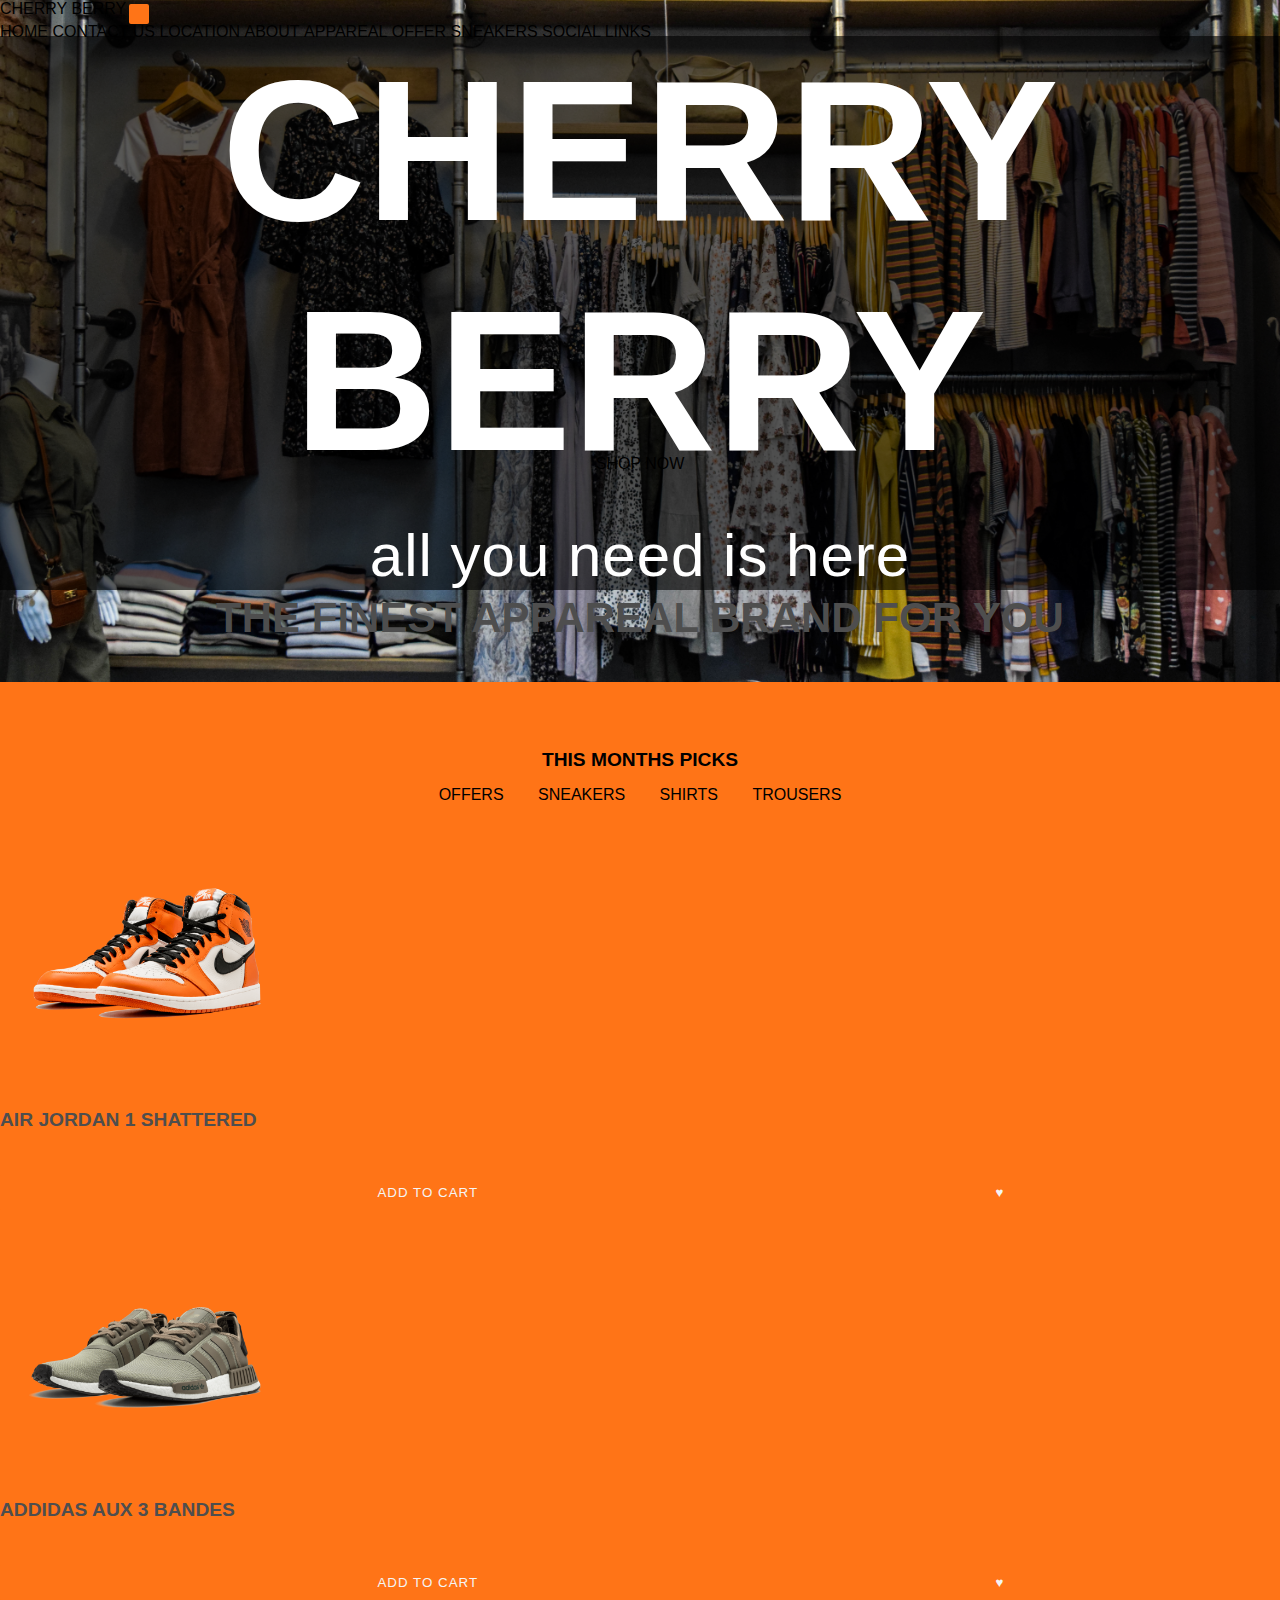
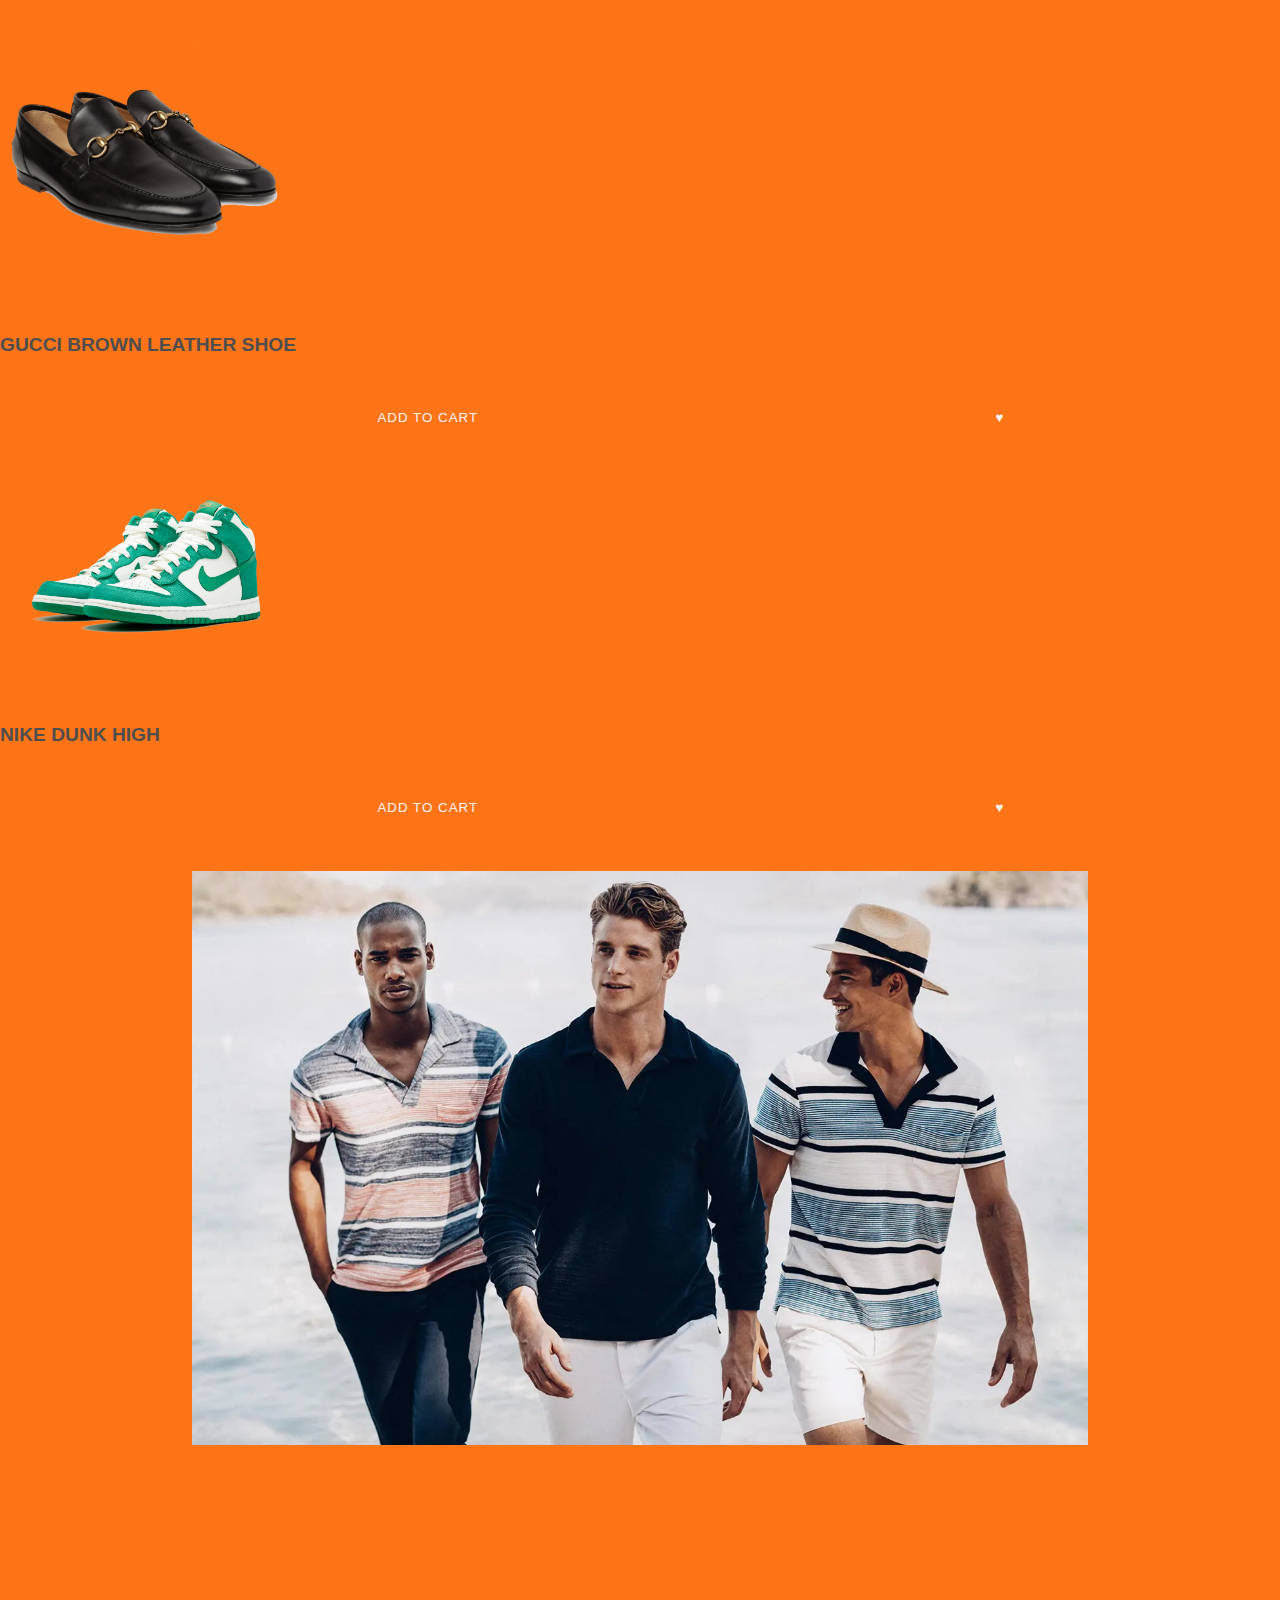
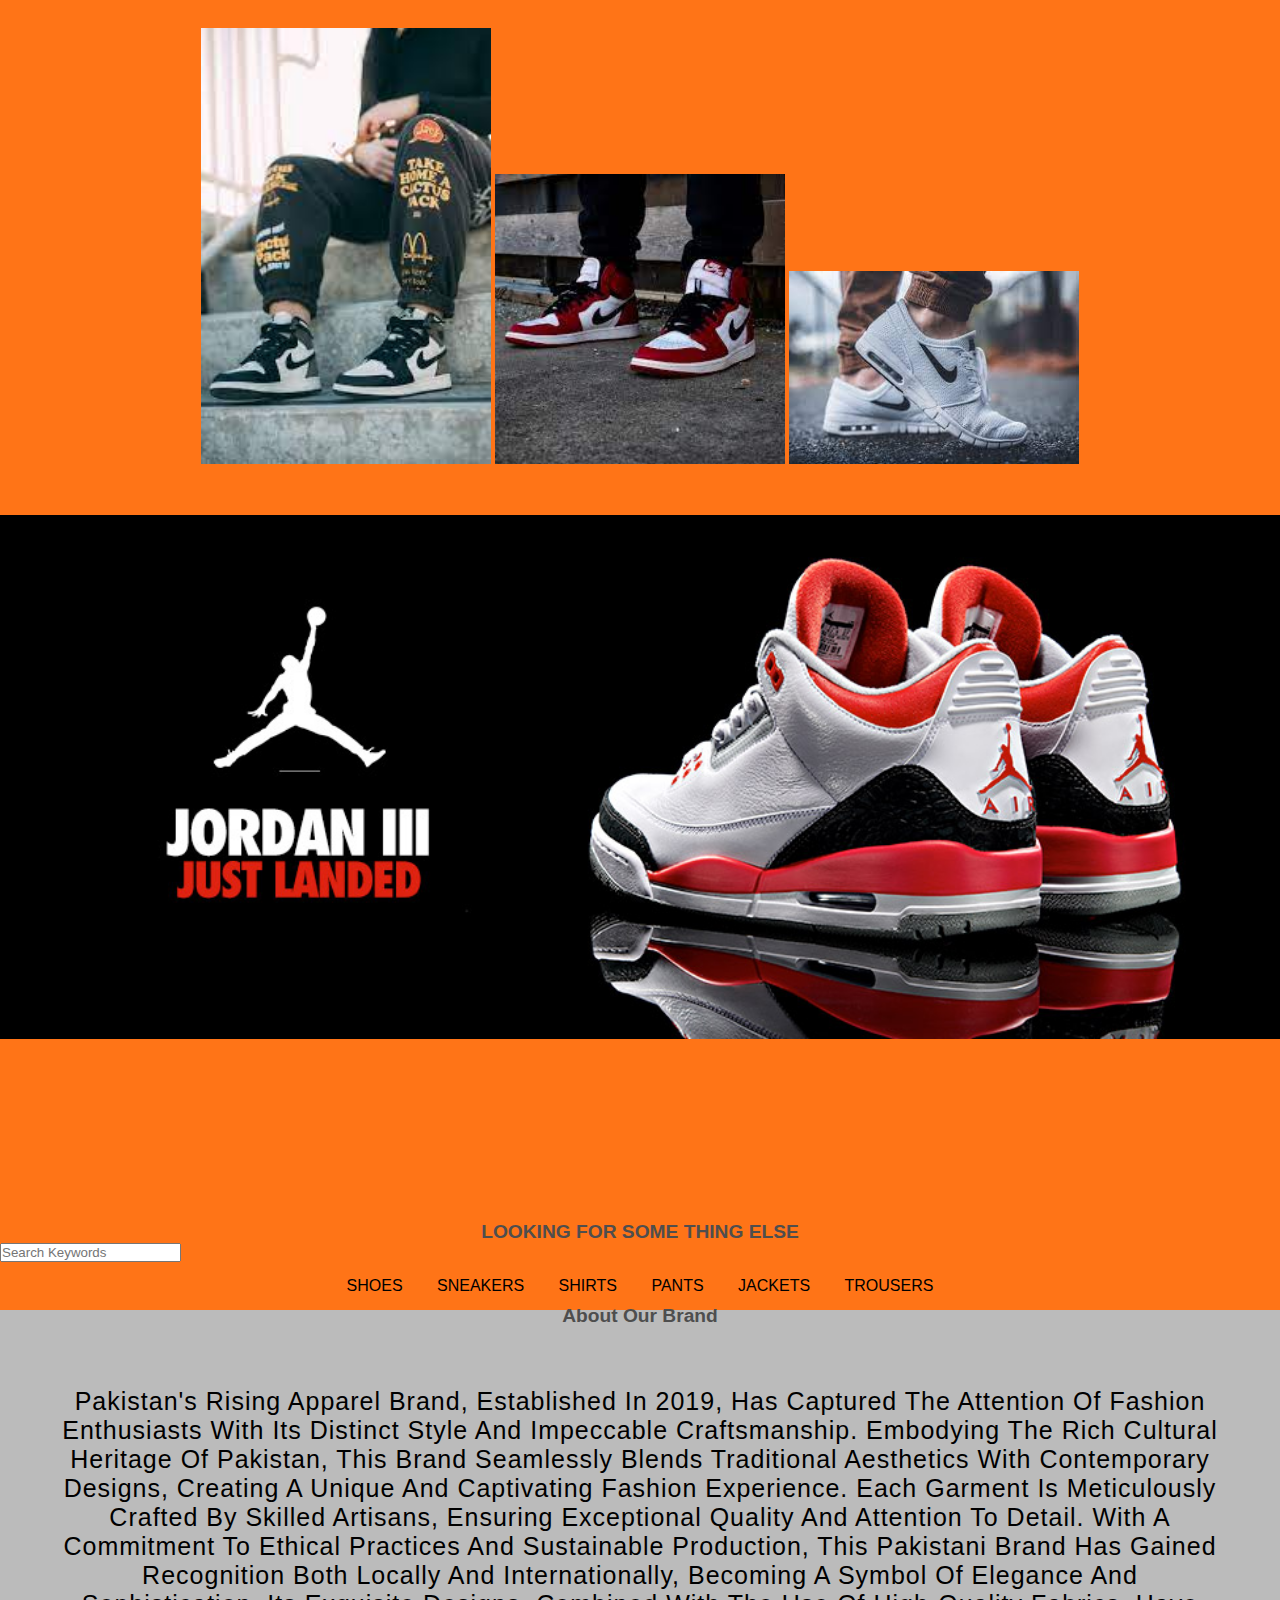
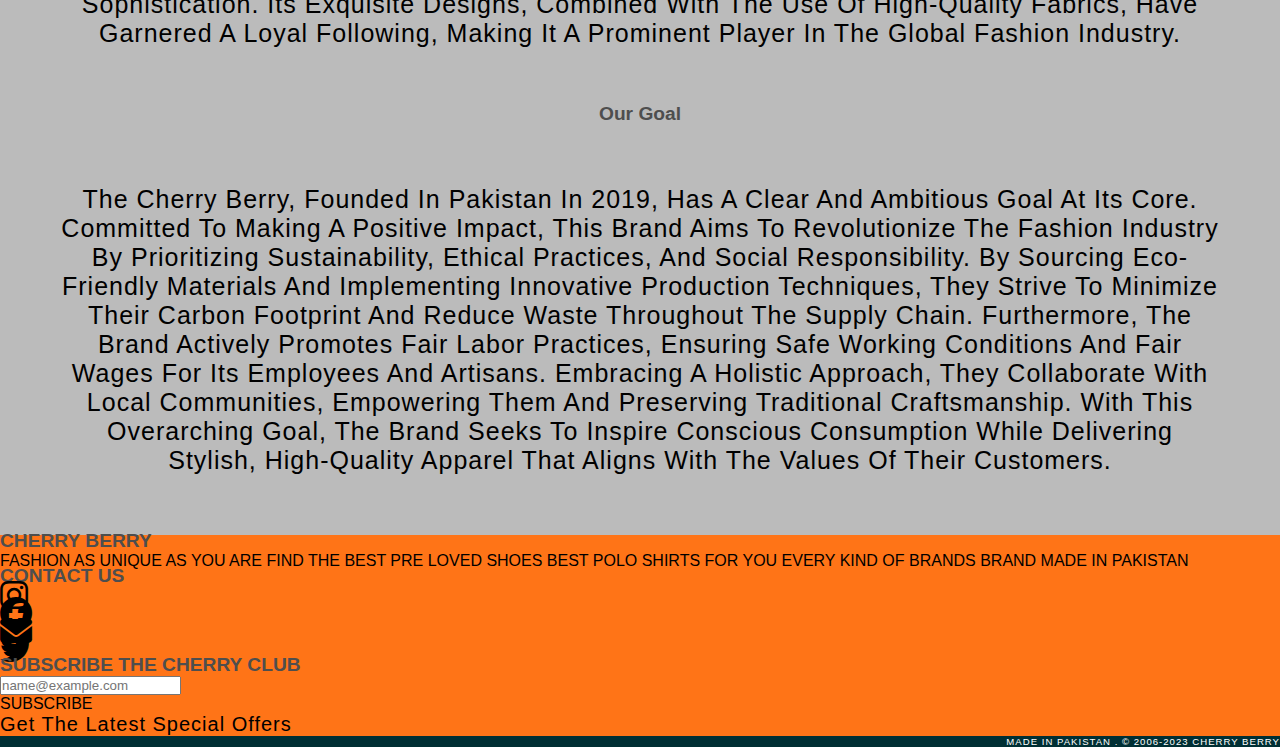
<file: FMPROJECT/index.html>
<!DOCTYPE html>
<html lang="en">

<head>
    <meta charset="UTF-8">
    <meta name="viewport" content="width=device-width, initial-scale=1.0">
    <link rel="stylesheet" href="https://cdnjs.cloudflare.com/ajax/libs/font-awesome/6.4.0/css/all.min.css">
    <link rel="stylesheet" href="style.css">
    <link href="https://cdn.jsdelivr.net/npm/bootstrap@5.3.0-alpha1/dist/css/bootstrap.min.css" rel="stylesheet"
        integrity="sha384-GLhlTQ8iRABdZLl6O3oVMWSktQOp6b7In1Zl3/Jr59b6EGGoI1aFkw7cmDA6j6gD" crossorigin="anonymous">


    <title>Document</title>
</head>

<body>

    <div class="main">





        <nav class="navbar navbar-expand-lg navbar-dark text-white ">
            <div class="container-fluid">
                <a class="navbar-brand" href="#">Cherry Berry</a>
                <button class="navbar-toggler" type="button" data-bs-toggle="collapse"
                    data-bs-target="#navbarSupportedContent" aria-controls="navbarSupportedContent"
                    aria-expanded="false" aria-label="Toggle navigation">
                    <span class="navbar-toggler-icon"></span>
                </button>

                <div class="collapse navbar-collapse nav" id="navbarNavDropdown">
                    <ul class="navbar-nav ms-auto">
                        <li class="nav-item text-white fw-bold">
                            <a class="nav-link text-uppercase text-uppercase text-white active" href="#">Home</a>
                        </li>
                        <li class="nav-item text-white fw-bold">
                            <a class="nav-link text-uppercase text-uppercase text-white "
                                href="https://mail.google.com/?">Contact Us</a>
                        </li>
                        <li class="nav-item text-white fw-bold">
                            <a class="nav-link text-uppercase text-uppercase text-white "
                                href="https://maps.google.com/">Location</a>
                        </li>
                        <li class="nav-item text-white fw-bold">
                            <a class="nav-link text-uppercase text-uppercase text-white "
                                href="https://www.nike.com/">About</a>
                        </li>
                        <li class="nav-item ">
                            <a class="nav-link text-uppercase text-white fw-bold "
                                href="https://www.gucci.com/us/en/">Appareal</a>
                        </li>
                        <li class="nav-item">
                            <a class="nav-link text-uppercase text-white fw-bold "
                                href="https://www.offers.com/">offer</a>
                        </li>
                        <li class="nav-item">
                            <a class="nav-link text-uppercase text-white fw-bold "
                                href="https://www.nike.ae/en/jordan.html">Sneakers</a>
                        </li>
                        <li class="nav-item">
                            <a class="nav-link text-uppercase text-white fw-bold "
                                href="https://www.instagram.com/darkk_shah/">Social Links</a>
                        </li>
                    </ul>
                </div>
            </div>
        </nav>



        <div class="row m-0 justify-content-center main2">

            <div class="main3">
                <h1 class="hed5">Cherry Berry</h1>
                <p class="pera5">All you Need Is here</p>
               </div>
               
               <div class="btn1">

                <div class="text-center ">
    
    
                    <a class="btn btn-outline-light mt- rounded-pill"
                        href="https://www.nike.ae/en/air-jordan-1-retro-high-og-mens-shoes/DZ5485.html" role="button">Shop
                        Now</a>
    
                </div>
            </div>
        </div><br><br><br><br><br><br><br>




      

        <!-- <div class="img2">
            <img class="" src="img/omar-prestwich-jLEGurepDco-unsplash.jpg" alt="" >
        </div> -->
        <div class="para1">
            <h1>The Finest Appareal Brand for You</h1>
            <br>
        </div>
    </div>





    </div>
    </div><br><br><br><br>
    <div class="hasa">
        <h1 class="hed1">THIS MONTHS PICKS</h1>
        <ul>
            <span class="lis3">
                <li>
                    <a class="lis4" href="https://www.offers.com/">Offers</a>
                </li>
                <li>
                    <a class="lis4" href="https://www.nike.ae/en/jordan.html">Sneakers</a>
                </li>
                <li>
                    <a class="lis4" href="https://www.ralphlauren.com/men-clothing-polo-shirts">Shirts</a>
                </li>
                <li>
                    <a class="lis4" href="https://www.nike.com/gb/w/mens-trousers-tights-2kq19znik1">Trousers</a>
                </li>
            </span>
        </ul>
    </div>

    <div class="container">
        <div class="row m-0 g-4">
            <div class="col-md-6 align-normal-self">
                <div class="card">
                    <div class="row g-0">
                        <div class="col-md-6">
                            <img src="img/pngwing.com (3).png" class="img-fluid rounded-start" alt="...">
                            <div class="slideshow-buttons">
                                <div class="one"></div>
                                <div class="two"></div>
                                <div class="three"></div>
                                <div class="four"></div>
                            </div>
                            <p class="pick">choose size</p>
                            <div class="sizes">
                                <div class="size">5</div>
                                <div class="size">6</div>
                                <div class="size">7</div>
                                <div class="size">8</div>
                                <div class="size">9</div>
                            </div>
                        </div>
                        <div class="col-md-6 align-self-center">
                            <div class="card-body">
                                <p>NIKE Shoe</p>
                                <h1>Air Jordan 1 Shattered</h1>
                                <h2>$ 4,250.00</h2>
                                <p class="card-text">The Nike Epic React Flyknit foam cushioning is responsive yet
                                    light-weight, durable yet
                                    soft. This creates a sensation that not only enhances the feeling of moving forward,
                                    but makes running
                                    feel fun, too.</p>
                                <div class="buttons">
                                    <button class="add">Add to Cart</button>
                                    <button class="like"><span>♥</span></button>
                                </div>
                            </div>
                        </div>
                    </div>
                </div>
            </div>
            <div class="col-md-6 align-normal-self">
                <div class="card">
                    <div class="row g-0">
                        <div class="col-md-6">
                            <img src="img/pngegg.png" class="img-fluid rounded-start" alt="...">
                            <div class="slideshow-buttons">
                                <div class="one"></div>
                                <div class="two"></div>
                                <div class="three"></div>
                                <div class="four"></div>
                            </div>
                            <p class="pick">choose size</p>
                            <div class="sizes">
                                <div class="size">5</div>
                                <div class="size">6</div>
                                <div class="size">7</div>
                                <div class="size">8</div>
                                <div class="size">9</div>
                            </div>
                        </div>
                        <div class="col-md-6 align-self-center">
                            <div class="card-body">
                                <p>Addidas Shoe</p>
                                <h1>Addidas Aux 3 Bandes </h1>
                                <h2>$ 1,650.00</h2>
                                <p class="card-text">The Nike Epic React Flyknit foam cushioning is responsive yet
                                    light-weight, durable yet
                                    soft. This creates a sensation that not only enhances the feeling of moving forward,
                                    but makes running
                                    feel fun, too.</p>
                                <div class="buttons">
                                    <button class="add">Add to Cart</button>
                                    <button class="like"><span>♥</span></button>
                                </div>
                            </div>
                        </div>
                    </div>
                </div>
            </div>
            <div class="col-md-6 align-normal-self">
                <div class="card">
                    <div class="row g-0">
                        <div class="col-md-6">
                            <img src="img/pngegg (2).png" class="img-fluid rounded-start" alt="...">
                            <div class="slideshow-buttons">
                                <div class="one"></div>
                                <div class="two"></div>
                                <div class="three"></div>
                                <div class="four"></div>
                            </div>
                            <p class="pick">choose size</p>
                            <div class="sizes">
                                <div class="size">5</div>
                                <div class="size">6</div>
                                <div class="size">7</div>
                                <div class="size">8</div>
                                <div class="size">9</div>
                            </div>
                        </div>
                        <div class="col-md-6 align-self-center">
                            <div class="card-body">
                                <p>gucci Shoe</p>
                                <h1>Gucci Brown Leather Shoe</h1>
                                <h2>$ 3,950.00</h2>
                                <p class="card-text">The gucci Epic React Flyknit foam cushioning is responsive yet
                                    light-weight, durable yet
                                    soft. This creates a sensation that not only enhances the feeling of moving forward,
                                    but makes running
                                    feel fun, too.</p>
                                <div class="buttons">
                                    <button class="add">Add to Cart</button>
                                    <button class="like"><span>♥</span></button>
                                </div>
                            </div>
                        </div>
                    </div>
                </div>
            </div>
            <div class="col-md-6 align-normal-self">
                <div class="card">
                    <div class="row g-0">
                        <div class="col-md-6">
                            <img src="img/pngegg (3).png" class="img-fluid rounded-start" alt="...">
                            <div class="slideshow-buttons">
                                <div class="one"></div>
                                <div class="two"></div>
                                <div class="three"></div>
                                <div class="four"></div>
                            </div>
                            <p class="pick">choose size</p>
                            <div class="sizes">
                                <div class="size">5</div>
                                <div class="size">6</div>
                                <div class="size">7</div>
                                <div class="size">8</div>
                                <div class="size">9</div>
                            </div>
                        </div>
                        <div class="col-md-6 align-self-center">
                            <div class="card-body">
                                <p>Nike Shoe</p>
                                <h1>Nike Dunk High</h1>
                                <h2>$ 1,329.00</h2>
                                <p class="card-text">The Nike Epic React Flyknit foam cushioning is responsive yet
                                    light-weight, durable yet
                                    soft. This creates a sensation that not only enhances the feeling of moving forward,
                                    but makes running
                                    feel fun, too.</p>
                                <div class="buttons">
                                    <button class="add">Add to Cart</button>
                                    <button class="like"><span>♥</span></button>
                                </div>
                            </div>
                        </div>
                    </div>
                </div>
            </div>

        </div>
    </div>







    <div class="wlp1">
        <img class="wlp2" src="img/how-to-wear-polo-shirt.webp" alt="">
    </div>

    <div class="hed2">
        <h2>
            presenting the all new polo Shirts
        </h2>

    </div>



    <div class="img4">
        <img class="dwd" src="img/download (2).jpg" alt="">
        <img src="img/download (1).jpg" alt="">
        <img src="img/download.jpg" alt="">

    </div>


    <div class="row m-0 justify-content-center">
        <div class="col-8">
            <img src="img/01.jpg" style="width: 100%;">
        </div>
    </div>


    <div class="hed2">
        <h2>best pre loved shoes</h2>
    </div>


    <div class="hed3">
        <h1>
            looking for some thing else
        </h1>
    </div>
    <div class="row m-0 justify-content-center">
        <div class="col-md-6">
            <div class="mb-3">
                <input type="email" class="form-control text-center" id="exampleFormControlInput1"
                    placeholder="Search Keywords">
            </div>
        </div>
    </div>



    <div class="hasa">
        <ul>
            <span class="lis3">
                <li>
                    <a class="lis4" href="">Shoes</a>
                </li>
                <li>
                    <a class="lis4" href="">Sneakers</a>
                </li>
                <li>
                    <a class="lis4" href="">Shirts</a>
                </li>
                <li>
                    <a class="lis4" href="">Pants</a>
                </li>
                <li>
                    <a class="lis4" href="">Jackets</a>
                </li>
                <li>
                    <a class="lis4" href="">Trousers</a>
                </li>
            </span>
        </ul>
    </div>


    <div class="cooter py-5 my-5">
        <div class="hed4">
            <h1>
                About Our Brand
            </h1>
        </div>

        <p class="pera3">
            Pakistan's rising apparel brand, established in 2019, has captured the attention of fashion enthusiasts with
            its distinct style and impeccable craftsmanship. Embodying the rich cultural heritage of Pakistan, this
            brand seamlessly blends traditional aesthetics with contemporary designs, creating a unique and captivating
            fashion experience. Each garment is meticulously crafted by skilled artisans, ensuring exceptional quality
            and attention to detail. With a commitment to ethical practices and sustainable production, this Pakistani
            brand has gained recognition both locally and internationally, becoming a symbol of elegance and
            sophistication. Its exquisite designs, combined with the use of high-quality fabrics, have garnered a loyal
            following, making it a prominent player in the global fashion industry.
        </p>

    </div>

    <div class="cooter py-5 my-5">

        <div class="hed4">
            <h1>
                Our Goal
            </h1>
        </div>
        <p class="pera3">
            The Cherry Berry, founded in Pakistan in 2019, has a clear and ambitious goal at its core. Committed to
            making a positive impact, this brand aims to revolutionize the fashion industry by prioritizing
            sustainability, ethical practices, and social responsibility. By sourcing eco-friendly materials and
            implementing innovative production techniques, they strive to minimize their carbon footprint and reduce
            waste throughout the supply chain. Furthermore, the brand actively promotes fair labor practices, ensuring
            safe working conditions and fair wages for its employees and artisans. Embracing a holistic approach, they
            collaborate with local communities, empowering them and preserving traditional craftsmanship. With this
            overarching goal, the brand seeks to inspire conscious consumption while delivering stylish, high-quality
            apparel that aligns with the values of their customers.
        </p>

    </div>







    <div class="container-fluid my-5">
        <div class="row m-0">
            <div class="col-md-4">
                <div>
                    <h1>Cherry Berry</h1>
                    <ul class="list-group list-group-flush">
                        <li class="list-group-item">Fashion As unique as you are</li>
                        <li class="list-group-item">Find The Best Pre Loved shoes</li>
                        <li class="list-group-item">Best polo shirts for you</li>
                        <li class="list-group-item">every kind of brands</li>
                        <li class="list-group-item">Brand made in Pakistan</li>
                    </ul>
                    <ul>
                    </ul>
                </div>
            </div>
            <div class="col-md-4">
                <div>
                    <h1>contact us</h1>
                    <div class=" d-flex mt-5" style="gap: 15px;">
                        <div class="mb-3"><i class="fa-brands fa-instagram fa-bounce fa-2xl"></i> </div>
                        <div class="mb-3"><i class="fa-brands fa-facebook fa-bounce fa-2xl"></i> </div>
                        <div class="mb-3"><i class="fa-solid fa-envelope fa-bounce fa-2xl"></i> </div>
                        <div class="mb-3"><i class="fa-brands fa-twitter fa-bounce fa-2xl"></i> </div>
                    </div>
                </div>
            </div>
            <div class="col-md-4">
                <div>
                    <h1>Subscribe The Cherry Club</h1>
                    <div class="mb-3">
                        <input type="email" class="form-control text-center" id="exampleFormControlInput1"
                            placeholder="name@example.com">
                    </div>
                    <a class="btn btn-outline-danger p-3 my-2 rounded-pill " href="https://mail.google.com/?"
                        role="button">Subscribe</a>

                    <p class="pera6">Get the latest special offers</p>
                </div>
            </div>

        </div>
    </div>





    <div class="end">
        <p class="end">Made in Pakistan . © 2006-2023 Cherry Berry</p>
    </div>

    </div>




</html>
</file>
<file: FMPROJECT/style.css>
* {
  margin: 0px;
  padding: 0PX;

}



.inp2 {
  text-align: center;
}



.main {
  /* The image used */
  background-image: url(img/burgess-milner-OYYE4g-I5ZQ-unsplash.jpg);
    

    /* Full height */
    height: 100%;
  
    /* Center and scale the image nicely */
    background-position: center;
    background-repeat: no-repeat;
    background-size: cover;
}

.main3{
  
  background: rgba(0, 0, 0, 0.6);
}



.img1 {
  /* text-align: center;
    margin: 80px; */


  padding: 35px 150px 35px 150px;
  margin: 0px 0px 0px 0px;


}

.cooter {
  background-color: #bbb;
}

.wlp {
  display: inline;
  overflow: auto;
  width: 100%;
  height: 100%;
  justify-content: center;
  object-fit: cover;

}

.wlp1 {
  text-align: center;
}


.wlp2 {
  display: inline;
  overflow: auto;
  width: 70%;
  height: 100%;
  justify-content: center;
  object-fit: cover;
  ;

}



/* .img2 {
  text-align: center;
  margin: 100px;
  



} */




.img5 {
  text-align: center;
}


.btn2 {
  text-decoration: none;
  color: black;
}

.btn2:hover {
  color: white;
}


.btn1 {

  text-align: center;
  margin-top: -160px;



}

.anc2 {
  text-decoration: none;
  color: white;
}

.para1 {
  font-family: Verdana, Geneva, Tahoma, sans-serif;
  font-size: 35px;
  text-align: center;
  color: white;
  
}

.lis3>li {
  padding: 15px;
  font-family: Verdana, Geneva, Tahoma, sans-serif;
  text-align: center;
  text-decoration: none;
}

.lis4, a {
  color: black;
  text-decoration: none;
}

.lis4:hover {
  transition: 500ms all;
  padding: 10px;
  background-color: black;
  color: #fff;
  border-radius: 25px;
  text-decoration: none;
}







.lst {
  margin-top: 20px;
}

.hasa {
  text-align: center;
  font-family: Arial, Helvetica, sans-serif;


}



.end {
  width: 100%;
  background-color: #002f34;
  color: white;
  text-align: right;
  margin: 0px 0px 0px 0px;
  padding: 0px 0px 0px 0px;
}




li {
  display: inline-block;

}

.hed1 {
  font-weight: bold;
  font-family: sans-serif;

  color: black;
}

.hed5{
  text-align: center;
  font-size: 200px;
  color: white;
  
  
}
.pera5{
  text-align: center;
  font-size: 60px;
  color: white;
  text-transform: lowercase;
  margin: 25px;
}

.ul:hover {
  background-color: white;
  color: black;
  border: white;
  border-radius: 50px;

}




.algn {
  text-align: center;



}

.hed2 {
  text-transform: capitalize;
  margin: 80px;
  font-family: Verdana, Geneva, Tahoma, sans-serif;
  text-align: center;
}

.pera2 {
  font-size: 25px;
  font-family: Verdana, Geneva, Tahoma, sans-serif;
}

.img4 {
  text-align: center;

}

.hed3 {
  text-align: center;
  font-family: sans-serif;
}

.hed4 {
  text-align: center;
  font-family: sans-serif;
  text-transform: capitalize;
}

.inp {
  text-align: center;
  text-decoration: none;

}




.pera3 {
  color: black;
  font-size: 25px;
  font-family: Arial, Helvetica, sans-serif;
  margin: 30px;
  text-align: center;

  border-radius: 50px;
  padding: 30px;
  text-transform: capitalize;

}


.pera6 {
  color: black;
  text-transform: capitalize;
  font-size: 20px;
}


.subs {
  color: #F5F5F5;
}

/* cards */




/* center container in the middle */
html {
  display: grid;
  min-height: 100%;
}

body {
  display: grid;
  background: #FF7417;
  font-family: "Lato", sans-serif, sans-serif;
  text-transform: uppercase;
}



.nav1 {
  text-align: center;
}

.nav2 {
  text-align: center;
}



.card-container {
  position: relative;
  margin: auto;
  overflow: hidden;
  width: 520px;
  height: 350px;
  background: #F5F5F5;
  box-shadow: 5px 5px 15px rgba(255, 116, 23);
  border-radius: 10px;

}

p {
  font-size: 0.6em;
  color: #FF7417;
  letter-spacing: 1px;
}

h1 {
  font-size: 1.2em;
  color: #4E4E4E;
  margin-top: -5px;
}

h2 {
  color: #FF7417;
  margin-top: -5px;
}

img {
  width: 290px;
  margin-top: 47px;
}

.slideshow-buttons {
  top: 70%;
  display: none;
}

.one,
.two,
.three,
.four {
  position: absolute;
  width: 7px;
  height: 7px;
  border-radius: 50%;
  background: #FF7417;
}

.one {
  left: 22%;
}

.two {
  left: 27%;
}

.three {
  left: 32%;
}

.four {
  left: 37%;
}

.product {
  position: absolute;
  width: 40%;
  height: 100%;
  top: 10%;
  left: 60%;
}

.desc {
  text-transform: none;
  letter-spacing: 0;
  margin-bottom: 17px;
  color: #4E4E4E;
  font-size: .7em;
  line-height: 1.6em;
  margin-right: 25px;
  text-align: justify;
}

button {
  background: #FF7417;
  padding: 10px;
  display: inline-block;
  outline: 0;
  border: 0;
  margin: -1px;
  border-radius: 2px;
  text-transform: uppercase;
  letter-spacing: 1px;
  color: #F5F5F5;
  cursor: pointer;
}

button:hover {
  background: #FC6600;
  transition: all .4s ease-in-out;
  color: black;
}

.add {
  width: 67%;
}

.like {
  width: 22%;
}

.sizes {
  display: grid;
  color: #FF7417;
  grid-template-columns: repeat(auto-fill, 30px);
  width: 60%;
  grid-gap: 4px;
  margin-left: 20px;
  margin-top: 5px;
}

.sizes:hover {
  cursor: pointer;
}

.pick {
  margin-top: 11px;
  margin-bottom: 0;
  margin-left: 20px;
}

.size {
  padding: 9px;
  border: 1px solid #FF7417;
  font-size: 0.7em;
  text-align: center;
}

.size:hover {
  background: #FF7417;
  color: white;
  transition: all .4s ease-in-out;
}

.focus {
  background: #FF7417;
  color: #F5F5F5;
}

footer {
  position: absolute;
  bottom: 0;
  right: 0;
  font-size: 0.8em;
  text-transform: uppercase;
  padding: 10px;
}

footer p {
  letter-spacing: 3px;
}

footer a {
  color: #ffffff;
  text-decoration: none;
}

footer a:hover {
  color: #7d7d7d;
}





@media only screen and (max-width: 600px) {

  .img1,
  .img2 {
    margin: 40px;
  }

  .btn1 {
    margin-top: -80px;
  }

  .para1 {
    font-size: 25px;
  }

  .spn1 {
    word-spacing: 30px;
    padding: 40px;
  }

  .hed1 {
    font-size: 16px;
  }

  .para {
    margin: 30px 20px;
    max-width: 320px;
  }

  .hed2 {
    margin: 40px;
    font-size: 18px;
  }

  .pera2 {
    font-size: 20px;
  }

  .pera3 {
    font-size: 20px;
    margin: 20px;
    padding: 20px;
  }

  .footer_box h2 {
    font-size: 14px;
  }

  .footer_box1 {
    font-size: 10px;
    margin: -10px 0 -25px 0;
  }
}
</file>
